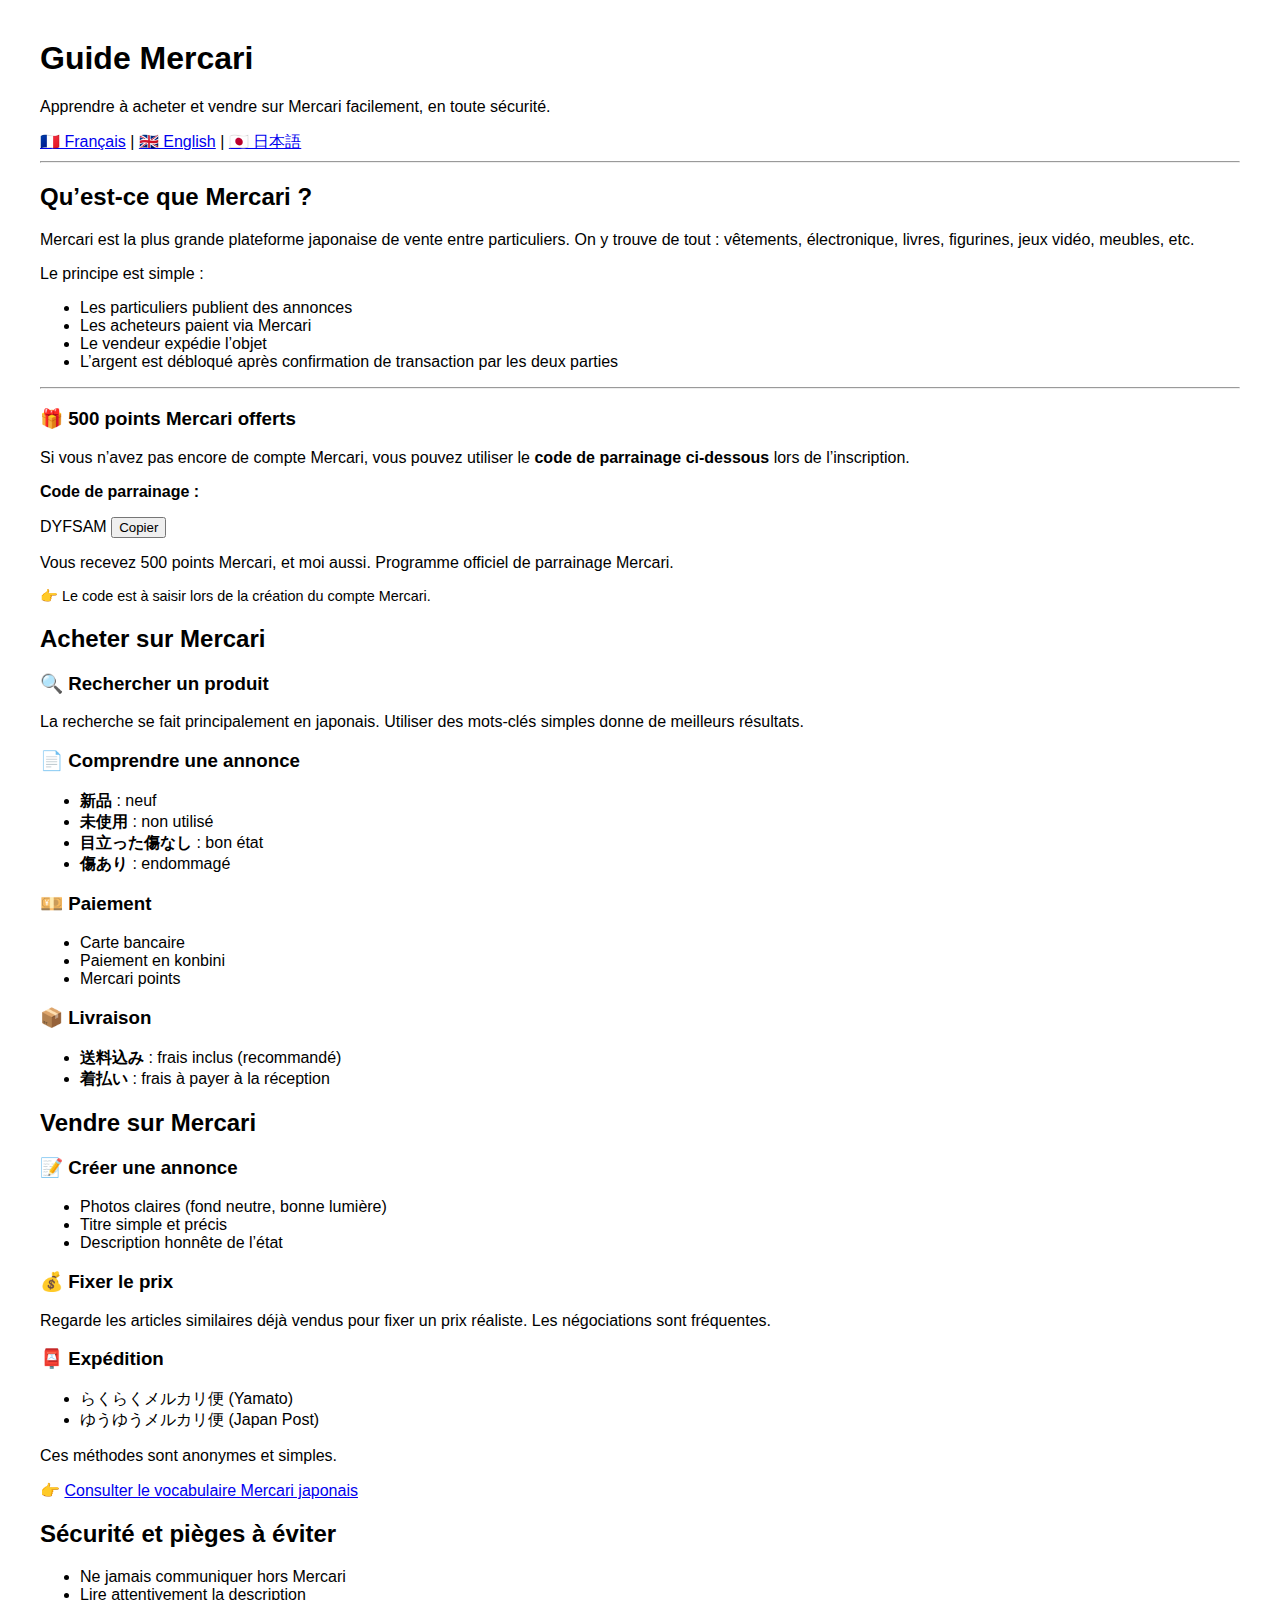
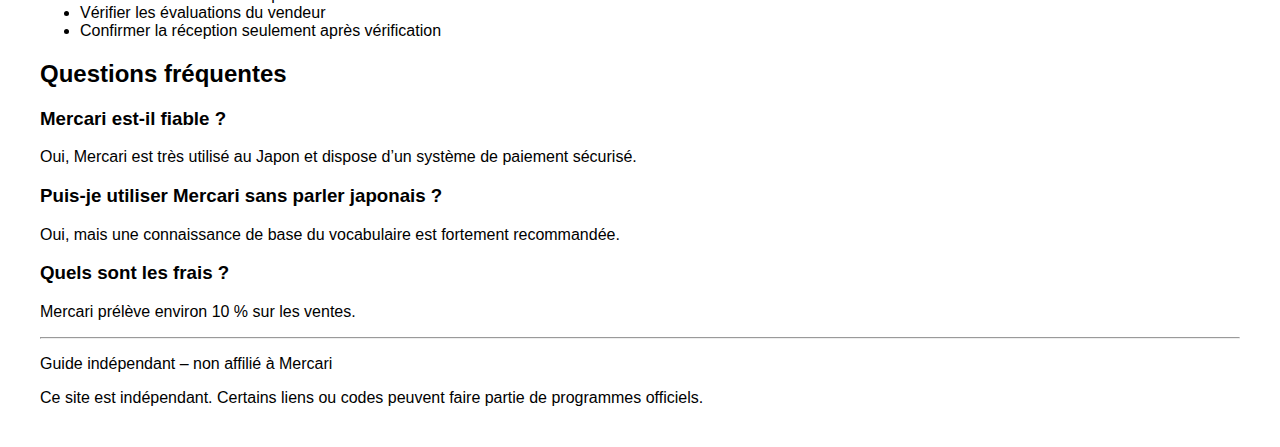
<file: index.html>
<!DOCTYPE html>
<html lang="en">
<head>
  <meta charset="UTF-8">
  <meta http-equiv="refresh" content="0; url=fr.html">
  <title>Mercari Guide</title>
</head>
<body>
<p>Redirecting…</p>
</body>
</html>
</file>
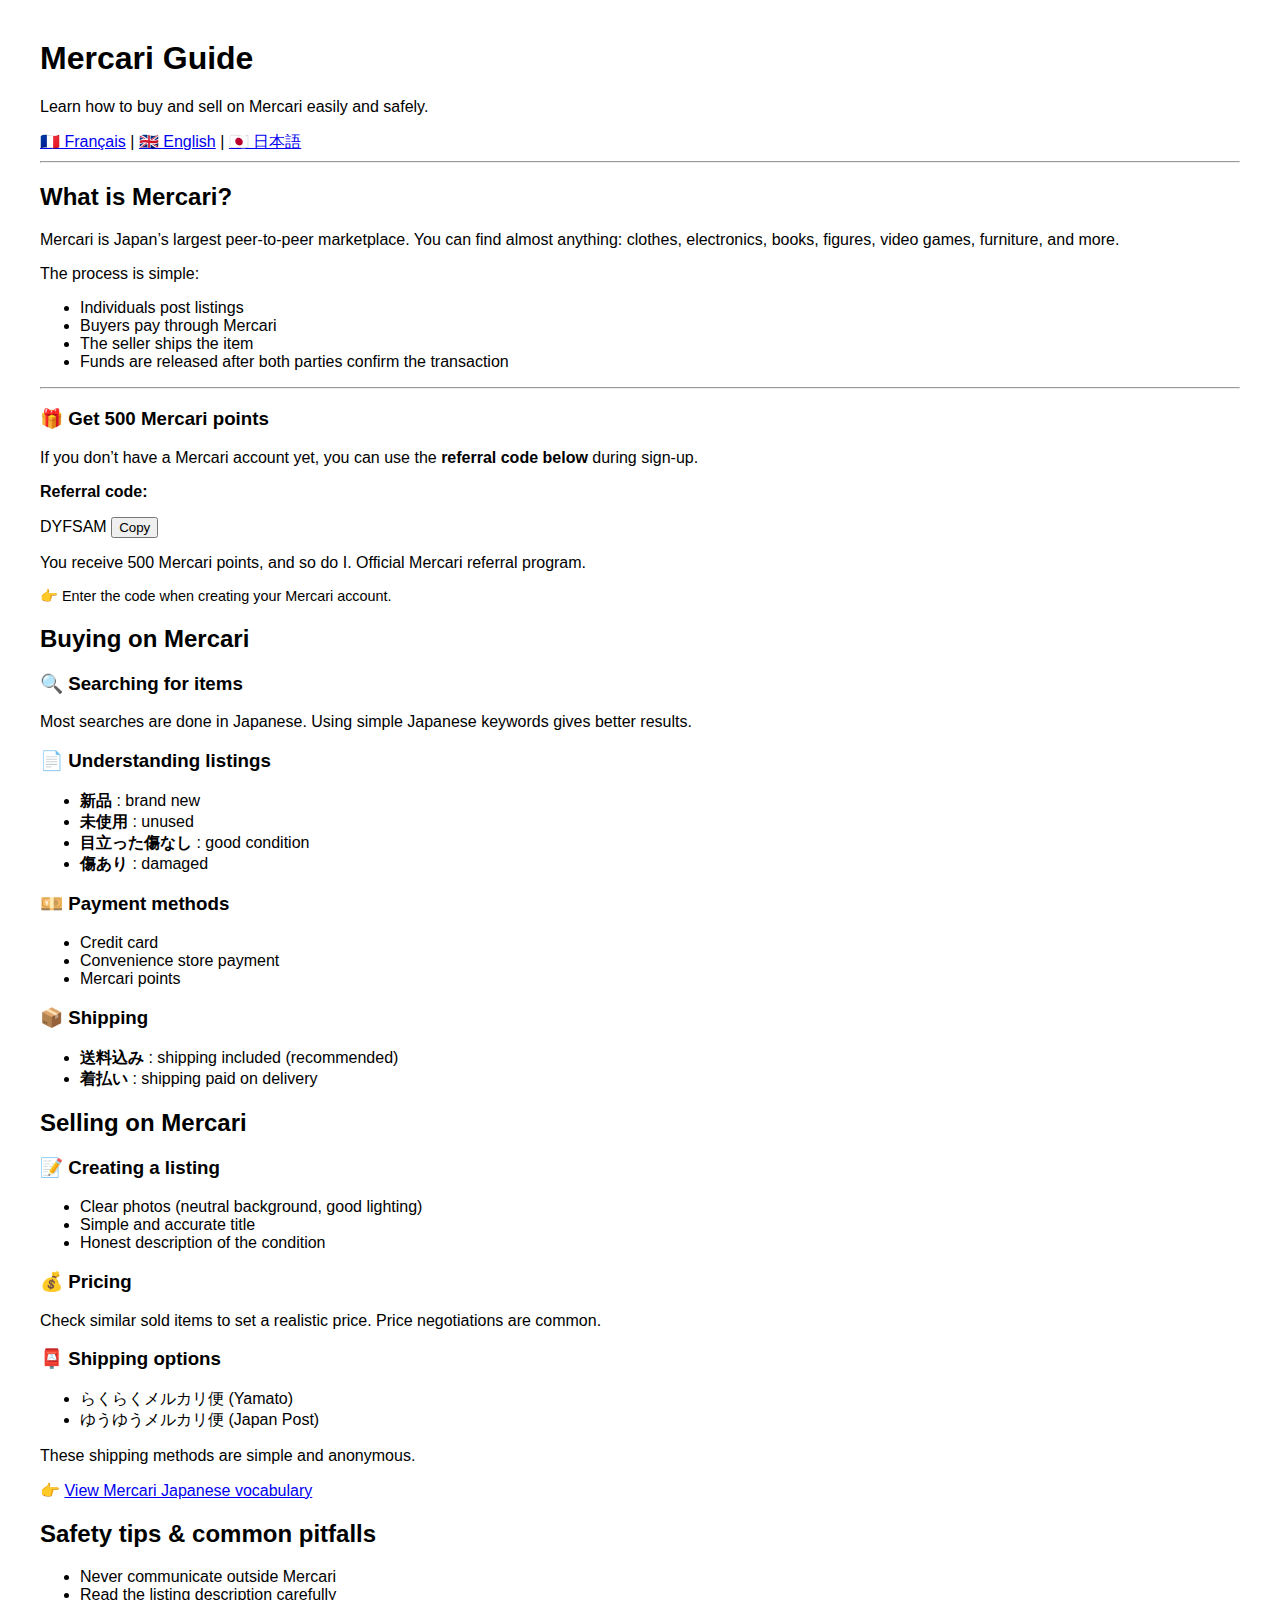
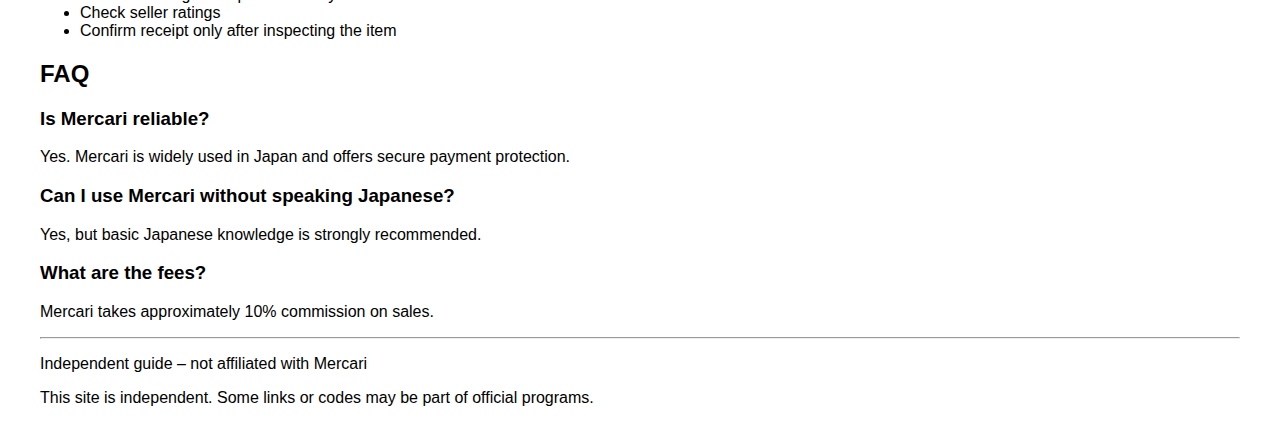
<file: en.html>
<!DOCTYPE html>
<html lang="en">
<head>
<link rel="alternate" hreflang="fr" href="https://nemosencho.github.io/fr.html">
<link rel="alternate" hreflang="en" href="https://nemosencho.github.io/en.html">
<link rel="alternate" hreflang="ja" href="https://nemosencho.github.io/ja.html">

  <meta charset="UTF-8">
<meta name="description" content="Complete guide to Mercari Japan: buying, selling, shipping, safety tips and referral code.">

  <meta name="viewport" content="width=device-width, initial-scale=1.0">

  <title>Mercari Japan Guide – Buy and Sell Safely</title>

  <link rel="stylesheet" href="css/style.css">
</head>
<body>
<div class="container">

<h1>Mercari Guide</h1>
<p>Learn how to buy and sell on Mercari easily and safely.</p>

<nav>
  <a href="fr.html">🇫🇷 Français</a> |
  <a href="en.html">🇬🇧 English</a> |
  <a href="ja.html">🇯🇵 日本語</a>
</nav>
<hr>

<h2>What is Mercari?</h2>
<p>
Mercari is Japan’s largest peer-to-peer marketplace.
You can find almost anything: clothes, electronics, books, figures, video games, furniture, and more.
</p>

<p>The process is simple:</p>
<ul>
  <li>Individuals post listings</li>
  <li>Buyers pay through Mercari</li>
  <li>The seller ships the item</li>
  <li>Funds are released after both parties confirm the transaction</li>
</ul>

<hr>

<div class="referral-section">

  <h3>🎁 Get 500 Mercari points</h3>
  <p>
    If you don’t have a Mercari account yet, you can use the
    <strong>referral code below</strong> during sign-up.
  </p>

  <p>
    <strong>Referral code:</strong>
  <div class="referral-box">
  <span id="referral-code">DYFSAM</span>
  <button onclick="copyCode()">Copy</button>
</div>
<p id="copy-msg" style="display:none; font-size:0.85em; color:green;">
✔ Code copied to clipboard
</p>

  </p>

 <p class="footer-note">

    You receive 500 Mercari points, and so do I.
    Official Mercari referral program.
  </p>

  <p style="font-size:0.9em;">
    👉 Enter the code when creating your Mercari account.
  </p>
</div>

<h2>Buying on Mercari</h2>

<h3>🔍 Searching for items</h3>
<p>
Most searches are done in Japanese.
Using simple Japanese keywords gives better results.
</p>

<h3>📄 Understanding listings</h3>
<ul>
  <li><strong>新品</strong> : brand new</li>
  <li><strong>未使用</strong> : unused</li>
  <li><strong>目立った傷なし</strong> : good condition</li>
  <li><strong>傷あり</strong> : damaged</li>
</ul>

<h3>💴 Payment methods</h3>
<ul>
  <li>Credit card</li>
  <li>Convenience store payment</li>
  <li>Mercari points</li>
</ul>

<h3>📦 Shipping</h3>
<ul>
  <li><strong>送料込み</strong> : shipping included (recommended)</li>
  <li><strong>着払い</strong> : shipping paid on delivery</li>
</ul>

<h2>Selling on Mercari</h2>

<h3>📝 Creating a listing</h3>
<ul>
  <li>Clear photos (neutral background, good lighting)</li>
  <li>Simple and accurate title</li>
  <li>Honest description of the condition</li>
</ul>

<h3>💰 Pricing</h3>
<p>
Check similar sold items to set a realistic price.
Price negotiations are common.
</p>

<h3>📮 Shipping options</h3>
<ul>
  <li>らくらくメルカリ便 (Yamato)</li>
  <li>ゆうゆうメルカリ便 (Japan Post)</li>
</ul>

<p>
These shipping methods are simple and anonymous.
</p>

<p>
👉 <a href="vocabulary.html">View Mercari Japanese vocabulary</a>
</p>

<h2>Safety tips & common pitfalls</h2>

<ul>
  <li>Never communicate outside Mercari</li>
  <li>Read the listing description carefully</li>
  <li>Check seller ratings</li>
  <li>Confirm receipt only after inspecting the item</li>
</ul>

<h2>FAQ</h2>

<h3>Is Mercari reliable?</h3>
<p>Yes. Mercari is widely used in Japan and offers secure payment protection.</p>

<h3>Can I use Mercari without speaking Japanese?</h3>
<p>Yes, but basic Japanese knowledge is strongly recommended.</p>

<h3>What are the fees?</h3>
<p>Mercari takes approximately 10% commission on sales.</p>

<hr>

<p class="footer-note">

Independent guide – not affiliated with Mercari
</p>

<p class="footer-note">

This site is independent. Some links or codes may be part of official programs.
</p>
<script>
function copyCode() {
  const code = document.getElementById("referral-code").innerText;
  navigator.clipboard.writeText(code).then(() => {
    const msg = document.getElementById("copy-msg");
    msg.style.display = "block";
    setTimeout(() => {
      msg.style.display = "none";
    }, 2000);
  });
}
</script>
</div>
</body>
</html>
</file>
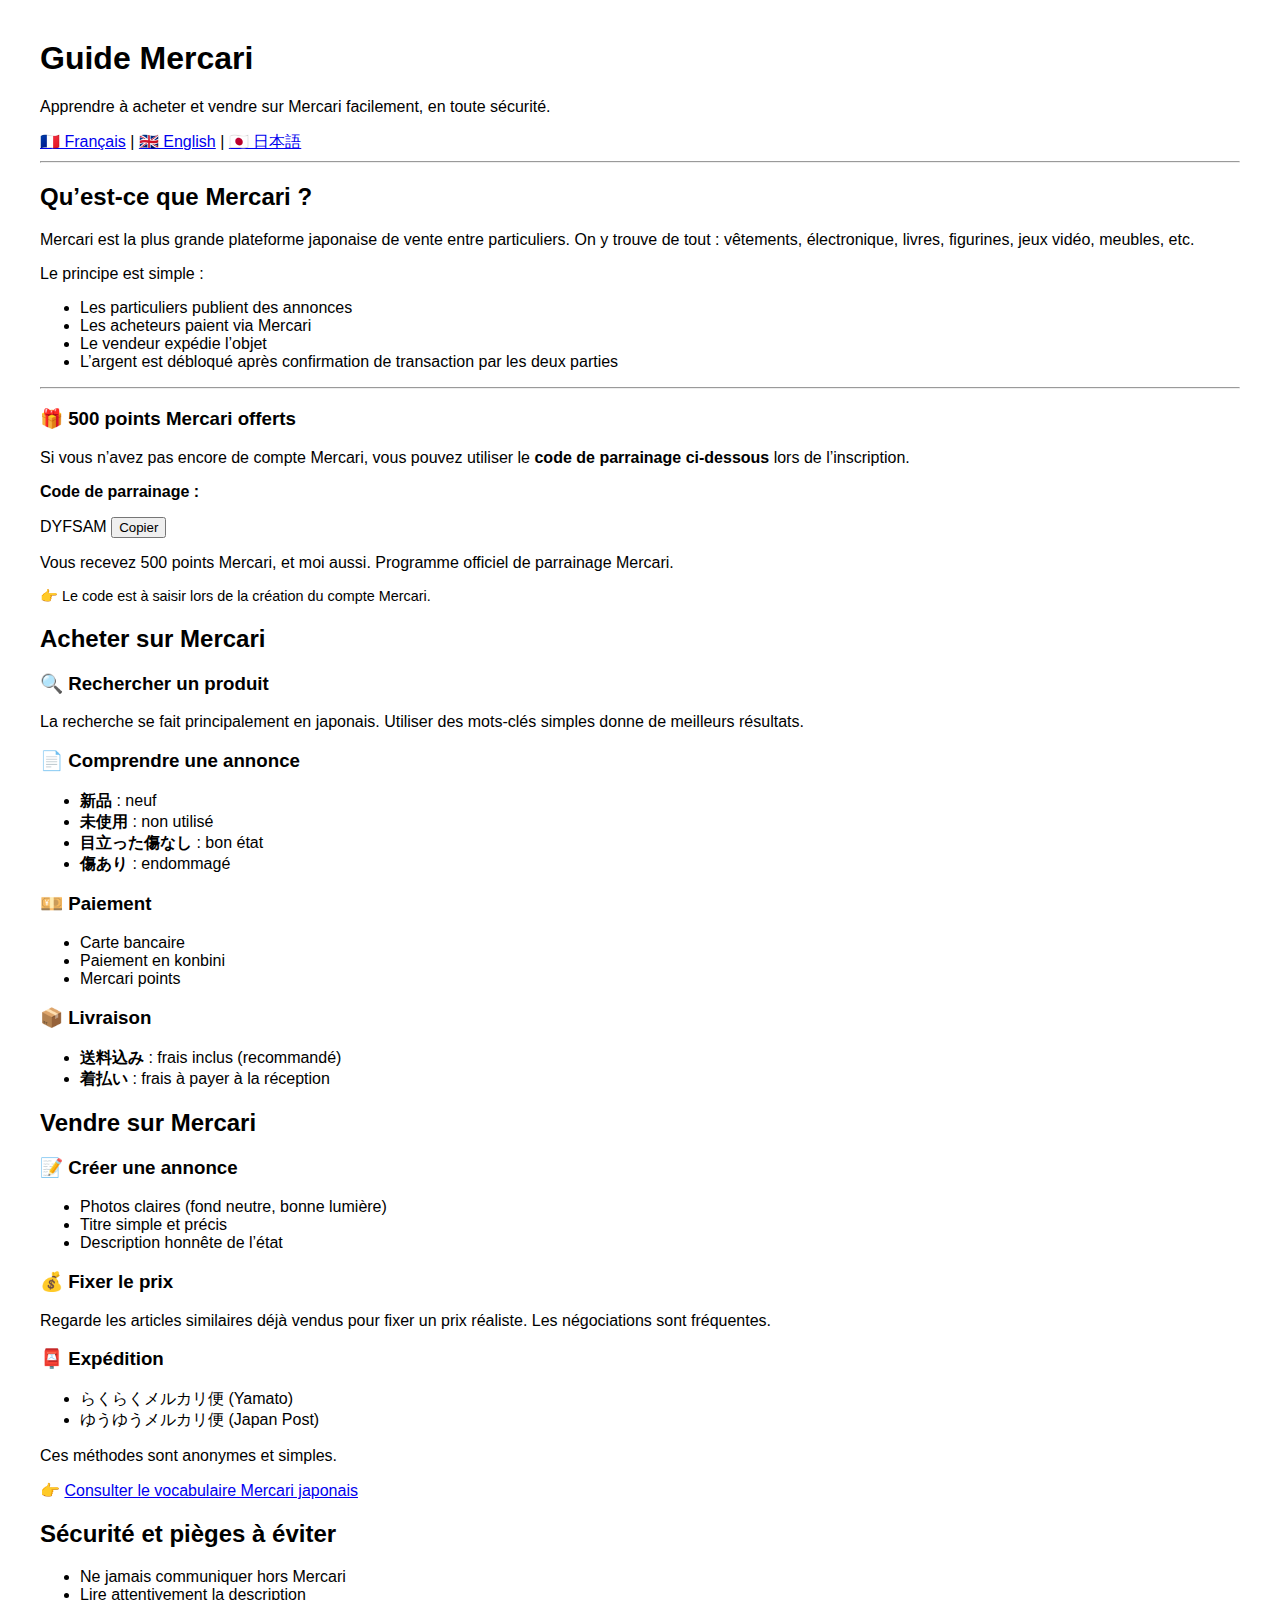
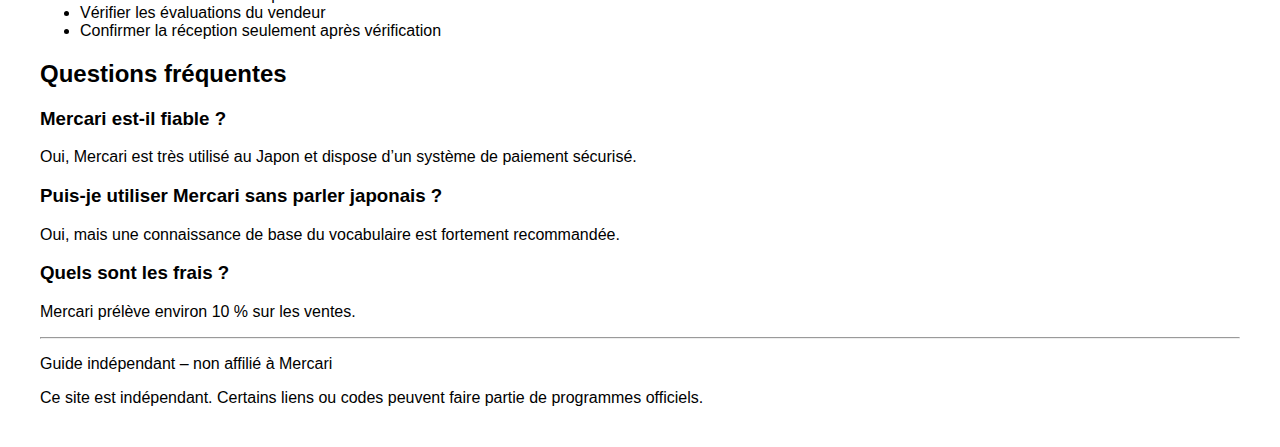
<file: fr.html>
<!DOCTYPE html>
<html lang="fr">
<head>
<link rel="alternate" hreflang="fr" href="https://nemosencho.github.io/fr.html">
<link rel="alternate" hreflang="en" href="https://nemosencho.github.io/en.html">
<link rel="alternate" hreflang="ja" href="https://nemosencho.github.io/ja.html">
  
<meta charset="UTF-8">
<meta name="description" content="Guide Mercari Japon : acheter, vendre, livraison, sécurité et code de parrainage pour bien débuter.">

 <title>Guide Mercari Japon – Acheter et vendre facilement</title>
  <link rel="stylesheet" href="css/style.css">
</head>
<body>
<div class="container">

<h1>Guide Mercari</h1>
<p>Apprendre à acheter et vendre sur Mercari facilement, en toute sécurité.</p>

<nav>
  <a href="fr.html">🇫🇷 Français</a> |
  <a href="en.html">🇬🇧 English</a> |
  <a href="ja.html">🇯🇵 日本語</a>
</nav>
<hr>

<h2>Qu’est-ce que Mercari ?</h2>
<p>
Mercari est la plus grande plateforme japonaise de vente entre particuliers.
On y trouve de tout : vêtements, électronique, livres, figurines, jeux vidéo, meubles, etc.
</p>

<p>Le principe est simple :</p>
<ul>
  <li>Les particuliers publient des annonces</li>
  <li>Les acheteurs paient via Mercari</li>
  <li>Le vendeur expédie l’objet</li>
  <li>L’argent est débloqué après confirmation de transaction par les deux parties</li>
</ul>

<hr>

<div class="referral-section">

  <h3>🎁 500 points Mercari offerts</h3>
  <p>
    Si vous n’avez pas encore de compte Mercari, vous pouvez utiliser le
    <strong>code de parrainage ci-dessous</strong> lors de l’inscription.
  </p>
<p>
<strong>Code de parrainage :</strong>
<div class="referral-box">
  <span id="referral-code">DYFSAM</span>
  <button onclick="copyCode()">Copier</button>
</div>
<p id="copy-msg" style="display:none; font-size:0.85em; color:green;">
✔ Code copié dans le presse-papiers
</p>

</p>

<p class="footer-note">

    Vous recevez 500 points Mercari, et moi aussi.
    Programme officiel de parrainage Mercari.
  </p>

<p style="font-size:0.9em;">
👉 Le code est à saisir lors de la création du compte Mercari.
</p>

</div>

<h2>Acheter sur Mercari</h2>

<h3>🔍 Rechercher un produit</h3>
<p>
La recherche se fait principalement en japonais.
Utiliser des mots-clés simples donne de meilleurs résultats.
</p>

<h3>📄 Comprendre une annonce</h3>
<ul>
  <li><strong>新品</strong> : neuf</li>
  <li><strong>未使用</strong> : non utilisé</li>
  <li><strong>目立った傷なし</strong> : bon état</li>
  <li><strong>傷あり</strong> : endommagé</li>
</ul>

<h3>💴 Paiement</h3>
<ul>
  <li>Carte bancaire</li>
  <li>Paiement en konbini</li>
  <li>Mercari points</li>
</ul>

<h3>📦 Livraison</h3>
<ul>
  <li><strong>送料込み</strong> : frais inclus (recommandé)</li>
  <li><strong>着払い</strong> : frais à payer à la réception</li>
</ul>

<h2>Vendre sur Mercari</h2>

<h3>📝 Créer une annonce</h3>
<ul>
  <li>Photos claires (fond neutre, bonne lumière)</li>
  <li>Titre simple et précis</li>
  <li>Description honnête de l’état</li>
</ul>

<h3>💰 Fixer le prix</h3>
<p>
Regarde les articles similaires déjà vendus pour fixer un prix réaliste.
Les négociations sont fréquentes.
</p>

<h3>📮 Expédition</h3>
<ul>
  <li>らくらくメルカリ便 (Yamato)</li>
  <li>ゆうゆうメルカリ便 (Japan Post)</li>
</ul>

<p>
Ces méthodes sont anonymes et simples.
</p>

<p>
👉 <a href="vocabulaire.html">Consulter le vocabulaire Mercari japonais</a>
</p>


<h2>Sécurité et pièges à éviter</h2>

<ul>
  <li>Ne jamais communiquer hors Mercari</li>
  <li>Lire attentivement la description</li>
  <li>Vérifier les évaluations du vendeur</li>
  <li>Confirmer la réception seulement après vérification</li>
</ul>

<h2>Questions fréquentes</h2>

<h3>Mercari est-il fiable ?</h3>
<p>Oui, Mercari est très utilisé au Japon et dispose d’un système de paiement sécurisé.</p>

<h3>Puis-je utiliser Mercari sans parler japonais ?</h3>
<p>Oui, mais une connaissance de base du vocabulaire est fortement recommandée.</p>

<h3>Quels sont les frais ?</h3>
<p>Mercari prélève environ 10 % sur les ventes.</p>

<hr>

<p class="footer-note">

Guide indépendant – non affilié à Mercari
</p>

<p class="footer-note">

Ce site est indépendant. Certains liens ou codes peuvent faire partie de programmes officiels.
</p>

<script>
function copyCode() {
  const code = document.getElementById("referral-code").innerText;
  navigator.clipboard.writeText(code).then(() => {
    const msg = document.getElementById("copy-msg");
    msg.style.display = "block";
    setTimeout(() => {
      msg.style.display = "none";
    }, 2000);
  });
}
</script>

</div>
</body>
</html>
</file>
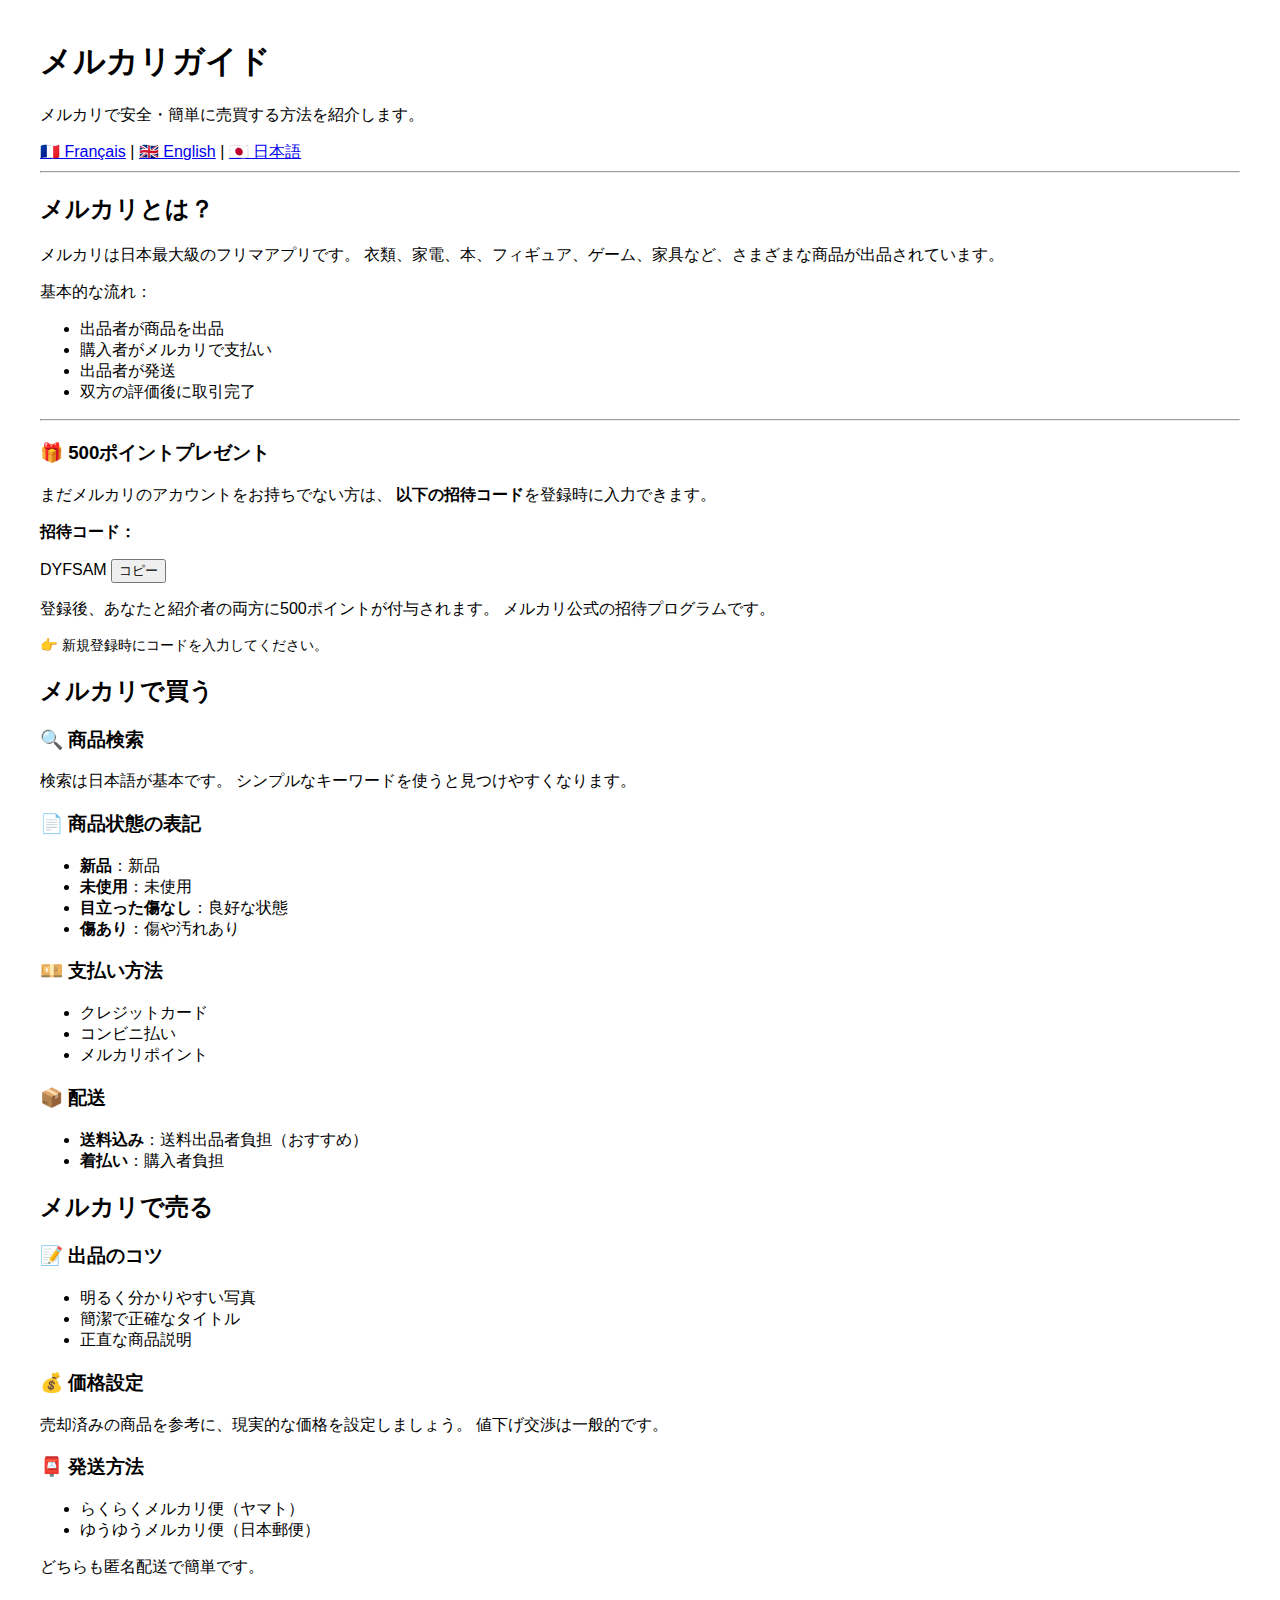
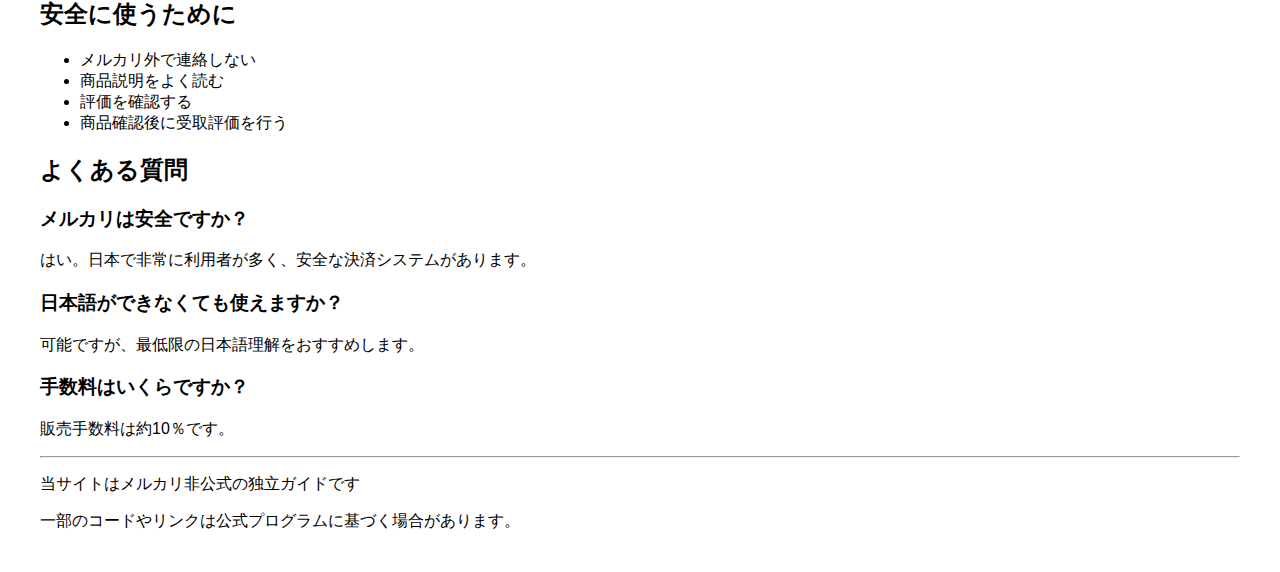
<file: ja.html>
<!DOCTYPE html>
<html lang="ja">
<head>

<link rel="alternate" hreflang="fr" href="https://nemosencho.github.io/fr.html">
<link rel="alternate" hreflang="en" href="https://nemosencho.github.io/en.html">
<link rel="alternate" hreflang="ja" href="https://nemosencho.github.io/ja.html">
  
<meta charset="UTF-8">
  <meta name="viewport" content="width=device-width, initial-scale=1.0">
  <title>メルカリ使い方ガイド｜初心者向け完全解説</title>

<meta name="description" content="メルカリ初心者向けガイド。安全な購入・出品方法、配送、注意点を分かりやすく解説。">

  <link rel="stylesheet" href="css/style.css">
</head>
<body>
<div class="container">

<h1>メルカリガイド</h1>
<p>メルカリで安全・簡単に売買する方法を紹介します。</p>

<nav>
  <a href="fr.html">🇫🇷 Français</a> |
  <a href="en.html">🇬🇧 English</a> |
  <a href="ja.html">🇯🇵 日本語</a>
</nav>
<hr>

<h2>メルカリとは？</h2>
<p>
メルカリは日本最大級のフリマアプリです。
衣類、家電、本、フィギュア、ゲーム、家具など、さまざまな商品が出品されています。
</p>

<p>基本的な流れ：</p>
<ul>
  <li>出品者が商品を出品</li>
  <li>購入者がメルカリで支払い</li>
  <li>出品者が発送</li>
  <li>双方の評価後に取引完了</li>
</ul>

<hr>

<div class="referral-section">

  <h3>🎁 500ポイントプレゼント</h3>
  <p>
    まだメルカリのアカウントをお持ちでない方は、
    <strong>以下の招待コード</strong>を登録時に入力できます。
  </p>

  <p>
    <strong>招待コード：</strong>
   <div class="referral-box">
  <span id="referral-code">DYFSAM</span>
  <button onclick="copyCode()">コピー</button>
</div>
<p id="copy-msg" style="display:none; font-size:0.85em; color:green;">
✔ コードがクリップボードにコピーされました
</p>

  </p>

 <p class="footer-note">
    登録後、あなたと紹介者の両方に500ポイントが付与されます。
    メルカリ公式の招待プログラムです。
  </p>

  <p style="font-size:0.9em;">
    👉 新規登録時にコードを入力してください。
  </p>
</div>

<h2>メルカリで買う</h2>

<h3>🔍 商品検索</h3>
<p>
検索は日本語が基本です。
シンプルなキーワードを使うと見つけやすくなります。
</p>

<h3>📄 商品状態の表記</h3>
<ul>
  <li><strong>新品</strong>：新品</li>
  <li><strong>未使用</strong>：未使用</li>
  <li><strong>目立った傷なし</strong>：良好な状態</li>
  <li><strong>傷あり</strong>：傷や汚れあり</li>
</ul>

<h3>💴 支払い方法</h3>
<ul>
  <li>クレジットカード</li>
  <li>コンビニ払い</li>
  <li>メルカリポイント</li>
</ul>

<h3>📦 配送</h3>
<ul>
  <li><strong>送料込み</strong>：送料出品者負担（おすすめ）</li>
  <li><strong>着払い</strong>：購入者負担</li>
</ul>

<h2>メルカリで売る</h2>

<h3>📝 出品のコツ</h3>
<ul>
  <li>明るく分かりやすい写真</li>
  <li>簡潔で正確なタイトル</li>
  <li>正直な商品説明</li>
</ul>

<h3>💰 価格設定</h3>
<p>
売却済みの商品を参考に、現実的な価格を設定しましょう。
値下げ交渉は一般的です。
</p>

<h3>📮 発送方法</h3>
<ul>
  <li>らくらくメルカリ便（ヤマト）</li>
  <li>ゆうゆうメルカリ便（日本郵便）</li>
</ul>

<p>
どちらも匿名配送で簡単です。
</p>

<h2>安全に使うために</h2>

<ul>
  <li>メルカリ外で連絡しない</li>
  <li>商品説明をよく読む</li>
  <li>評価を確認する</li>
  <li>商品確認後に受取評価を行う</li>
</ul>

<h2>よくある質問</h2>

<h3>メルカリは安全ですか？</h3>
<p>はい。日本で非常に利用者が多く、安全な決済システムがあります。</p>

<h3>日本語ができなくても使えますか？</h3>
<p>可能ですが、最低限の日本語理解をおすすめします。</p>

<h3>手数料はいくらですか？</h3>
<p>販売手数料は約10％です。</p>

<hr>


<p class="footer-note">

当サイトはメルカリ非公式の独立ガイドです
</p>

<p class="footer-note">
一部のコードやリンクは公式プログラムに基づく場合があります。
</p>
<script>
function copyCode() {
  const code = document.getElementById("referral-code").innerText;
  navigator.clipboard.writeText(code).then(() => {
    const msg = document.getElementById("copy-msg");
    msg.style.display = "block";
    setTimeout(() => {
      msg.style.display = "none";
    }, 2000);
  });
}
</script>
</div>

</body>

</html>
</file>
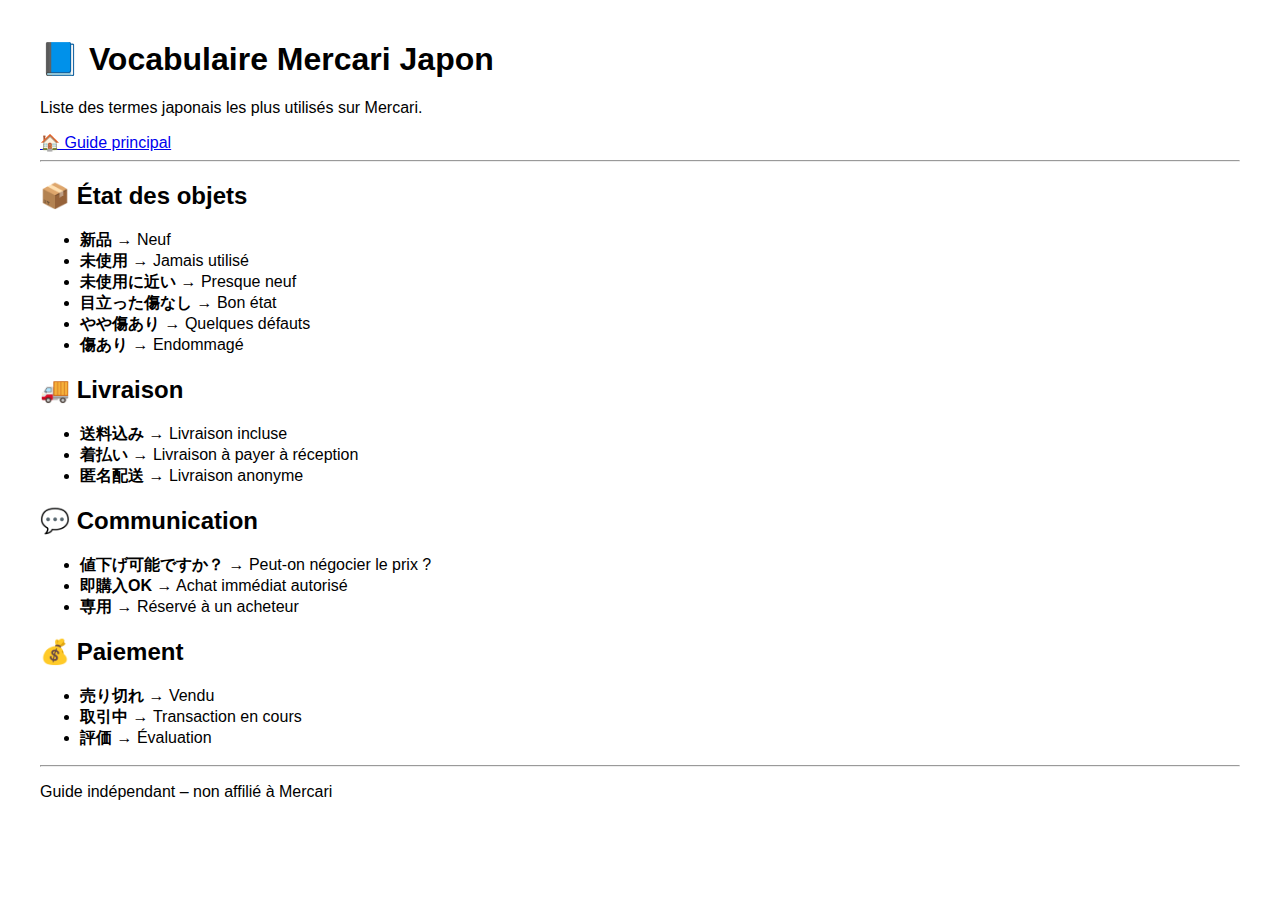
<file: vocabulaire.html>
<!DOCTYPE html>
<html lang="fr">
<head>
<meta charset="UTF-8">
<meta name="viewport" content="width=device-width, initial-scale=1.0">

<title>Vocabulaire Mercari Japon – Traduction utile</title>

<link rel="alternate" hreflang="fr" href="https://TON_PSEUDO.github.io/vocabulaire.html">
<link rel="alternate" hreflang="en" href="https://TON_PSEUDO.github.io/vocabulary.html">


<meta name="description" content="Liste complète du vocabulaire Mercari japonais avec traduction pour acheter et vendre plus facilement.">

<link rel="stylesheet" href="css/style.css">
</head>

<body>
<div class="container">

<h1>📘 Vocabulaire Mercari Japon</h1>
<p>Liste des termes japonais les plus utilisés sur Mercari.</p>

<nav>
<a href="fr.html">🏠 Guide principal</a>
</nav>

<hr>

<h2>📦 État des objets</h2>

<ul>
<li><strong>新品</strong> → Neuf</li>
<li><strong>未使用</strong> → Jamais utilisé</li>
<li><strong>未使用に近い</strong> → Presque neuf</li>
<li><strong>目立った傷なし</strong> → Bon état</li>
<li><strong>やや傷あり</strong> → Quelques défauts</li>
<li><strong>傷あり</strong> → Endommagé</li>
</ul>

<h2>🚚 Livraison</h2>

<ul>
<li><strong>送料込み</strong> → Livraison incluse</li>
<li><strong>着払い</strong> → Livraison à payer à réception</li>
<li><strong>匿名配送</strong> → Livraison anonyme</li>
</ul>

<h2>💬 Communication</h2>

<ul>
<li><strong>値下げ可能ですか？</strong> → Peut-on négocier le prix ?</li>
<li><strong>即購入OK</strong> → Achat immédiat autorisé</li>
<li><strong>専用</strong> → Réservé à un acheteur</li>
</ul>

<h2>💰 Paiement</h2>

<ul>
<li><strong>売り切れ</strong> → Vendu</li>
<li><strong>取引中</strong> → Transaction en cours</li>
<li><strong>評価</strong> → Évaluation</li>
</ul>

<hr>

<p class="footer-note">
Guide indépendant – non affilié à Mercari
</p>

</div>
</body>
</html>
</file>
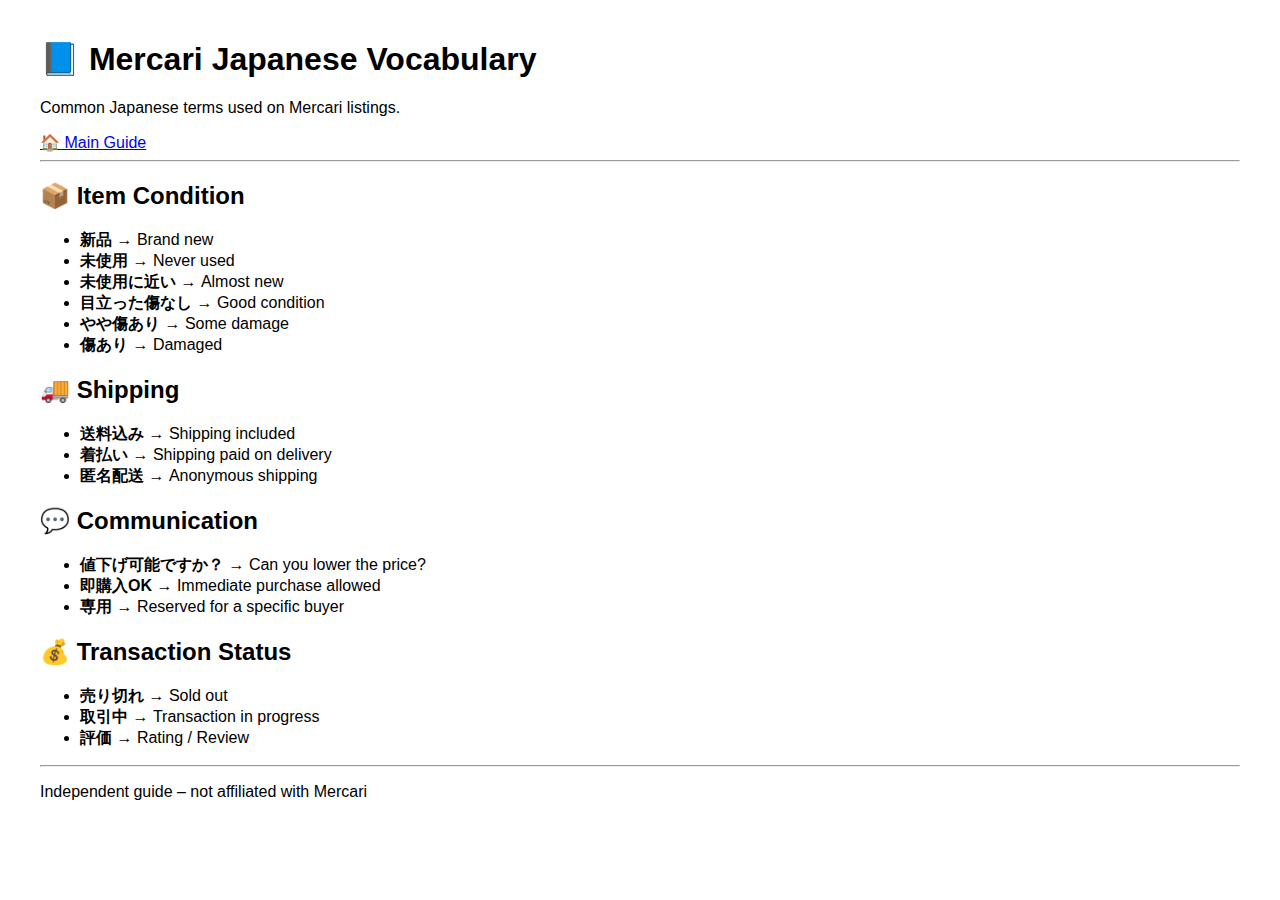
<file: vocabulary.html>
<!DOCTYPE html>
<html lang="en">
<head>
<meta charset="UTF-8">
<meta name="viewport" content="width=device-width, initial-scale=1.0">

<title>Mercari Japanese Vocabulary – Useful Terms Guide</title>

<link rel="alternate" hreflang="fr" href="https://TON_PSEUDO.github.io/vocabulaire.html">
<link rel="alternate" hreflang="en" href="https://TON_PSEUDO.github.io/vocabulary.html">


<meta name="description" content="Complete list of Japanese Mercari vocabulary with English translations to help buying and selling in Japan.">

<link rel="stylesheet" href="css/style.css">
</head>

<body>
<div class="container">

<h1>📘 Mercari Japanese Vocabulary</h1>
<p>Common Japanese terms used on Mercari listings.</p>

<nav>
<a href="en.html">🏠 Main Guide</a>
</nav>

<hr>

<h2>📦 Item Condition</h2>

<ul>
<li><strong>新品</strong> → Brand new</li>
<li><strong>未使用</strong> → Never used</li>
<li><strong>未使用に近い</strong> → Almost new</li>
<li><strong>目立った傷なし</strong> → Good condition</li>
<li><strong>やや傷あり</strong> → Some damage</li>
<li><strong>傷あり</strong> → Damaged</li>
</ul>

<h2>🚚 Shipping</h2>

<ul>
<li><strong>送料込み</strong> → Shipping included</li>
<li><strong>着払い</strong> → Shipping paid on delivery</li>
<li><strong>匿名配送</strong> → Anonymous shipping</li>
</ul>

<h2>💬 Communication</h2>

<ul>
<li><strong>値下げ可能ですか？</strong> → Can you lower the price?</li>
<li><strong>即購入OK</strong> → Immediate purchase allowed</li>
<li><strong>専用</strong> → Reserved for a specific buyer</li>
</ul>

<h2>💰 Transaction Status</h2>

<ul>
<li><strong>売り切れ</strong> → Sold out</li>
<li><strong>取引中</strong> → Transaction in progress</li>
<li><strong>評価</strong> → Rating / Review</li>
</ul>

<hr>

<p class="footer-note">
Independent guide – not affiliated with Mercari
</p>

</div>
</body>
</html>
</file>
<file: css/style.css>
body {
  font-family: Arial, sans-serif;
  margin: 40px;
}
</file>
